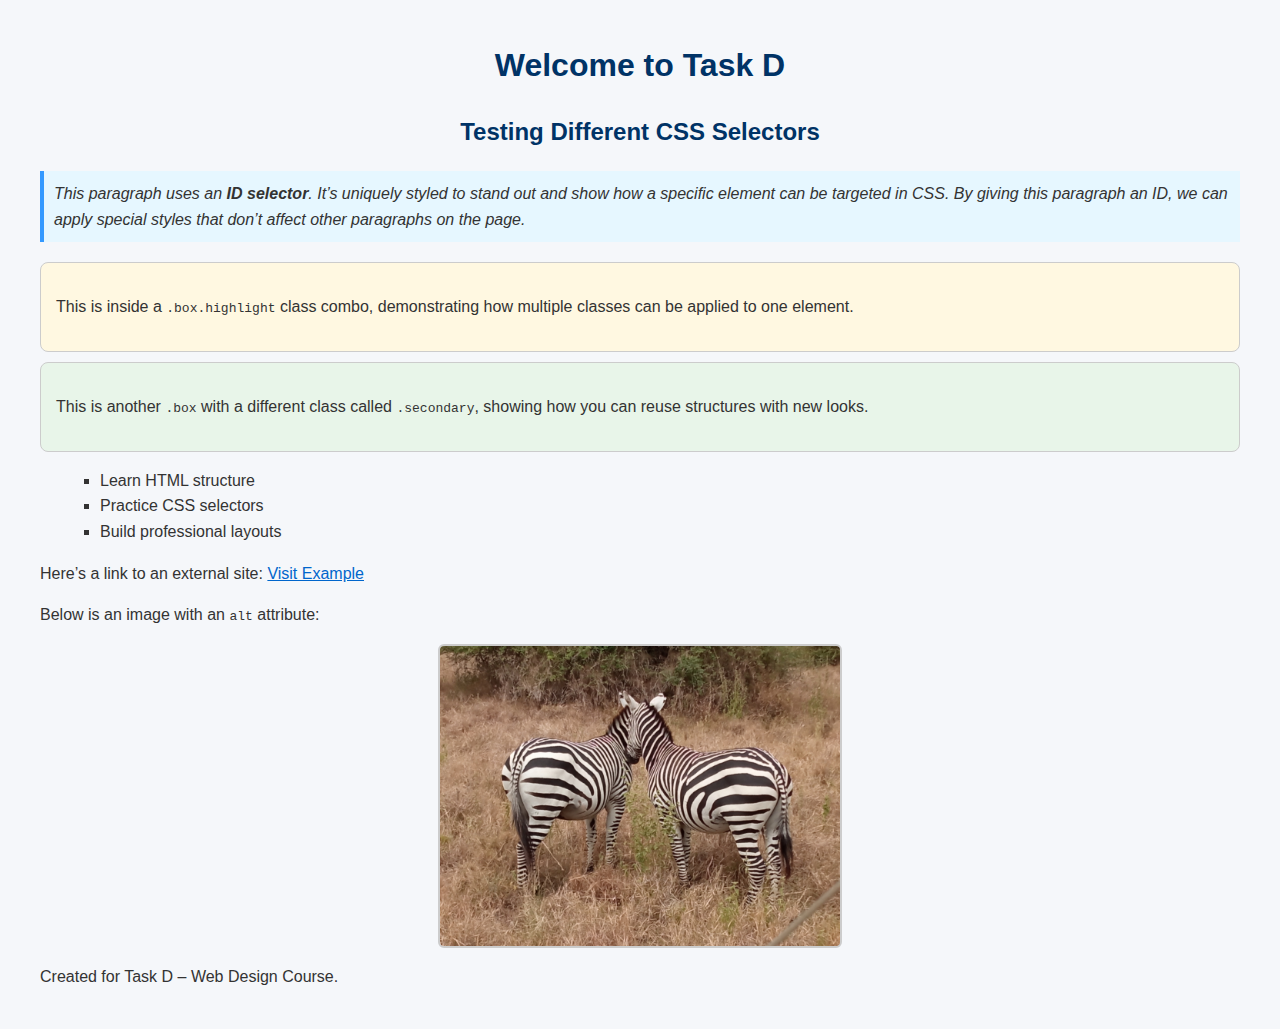
<file: task-d/index.html>
<!--
Author: Mao Dong
Date: 2025-10-07
-->

<!DOCTYPE html>
<html lang="en">
<head>
  <meta charset="UTF-8">
  <meta name="viewport" content="width=device-width, initial-scale=1.0">
  <title>Task D – CSS Selectors</title>
  <link rel="stylesheet" href="style.css">
</head>
<body>
  <header>
    <h1>Welcome to Task D</h1>
    <h2>Testing Different CSS Selectors</h2>
  </header>

  <main>
    <section>
      <p id="special-message">
        This paragraph uses an <strong>ID selector</strong>. It’s uniquely styled to stand out and show how a specific element can be targeted in CSS. 
        By giving this paragraph an ID, we can apply special styles that don’t affect other paragraphs on the page.
      </p>

      <div class="box highlight">
        <p>This is inside a <code>.box.highlight</code> class combo, demonstrating how multiple classes can be applied to one element.</p>
      </div>

      <div class="box secondary">
        <p>This is another <code>.box</code> with a different class called <code>.secondary</code>, showing how you can reuse structures with new looks.</p>
      </div>

      <ul>
        <li>Learn HTML structure</li>
        <li>Practice CSS selectors</li>
        <li>Build professional layouts</li>
      </ul>

      <p>
        Here’s a link to an external site:
        <a href="https://example.com" target="_blank">Visit Example</a>
      </p>

      <p>
        Below is an image with an <code>alt</code> attribute:
      </p>
      <img src="media/zebra.jpg" alt="Two zebras standing in a grassy field" width="400">
    </section>
  </main>

  <footer>
    <p>Created for Task D – Web Design Course.</p>
  </footer>
</body>
</html>
</file>
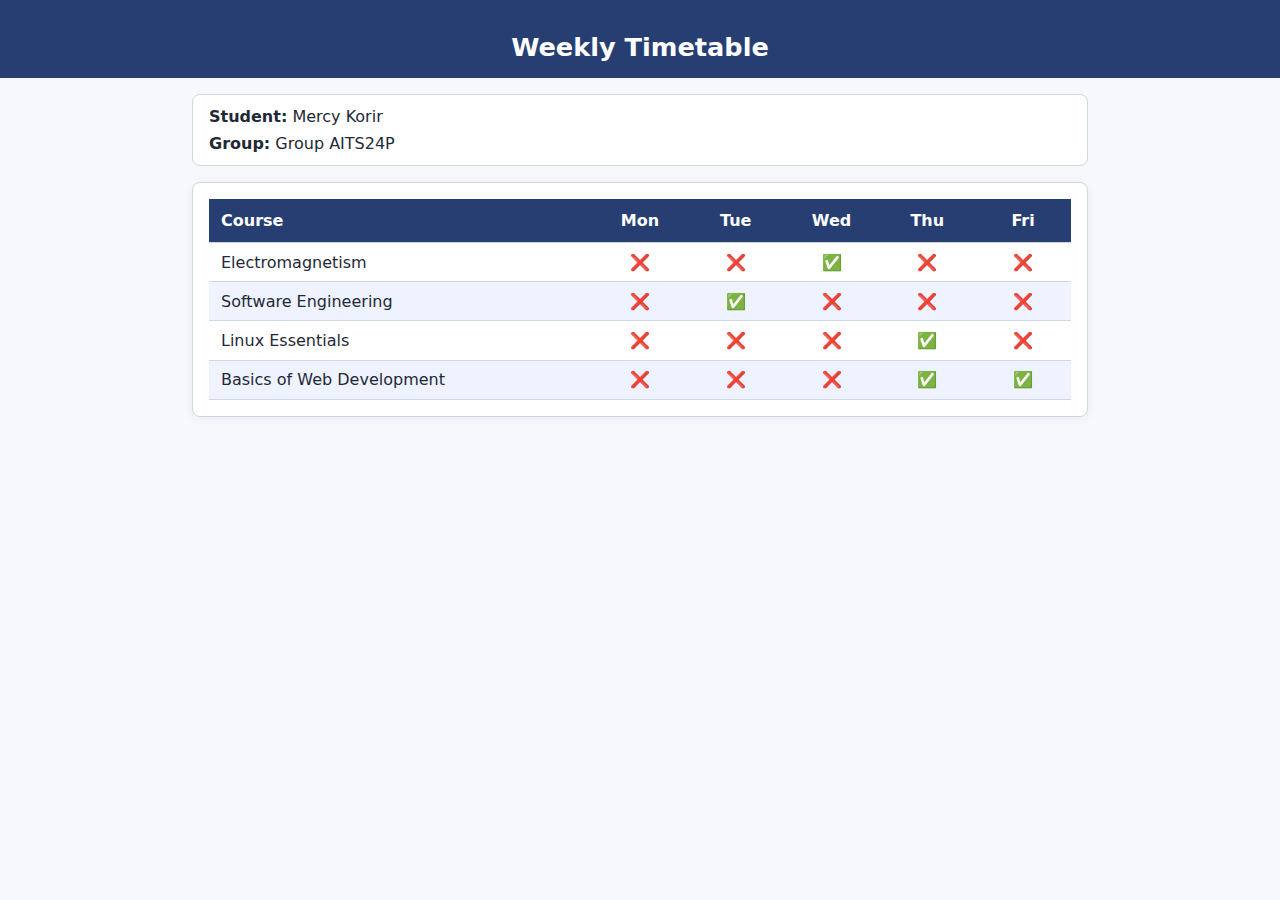
<file: task-e/index.html>
<!DOCTYPE html>
<html lang="en">
<head>
  <meta charset="UTF-8">
  <title>Weekly Timetable</title>
  <link rel="stylesheet" href="style.css">
</head>
<body>
  <!--
    Author: Mercy Korir
    Date: 2025-09-27
  -->

  <header class="site-header">
    <h1>Weekly Timetable</h1>
  </header>

  <main class="content">
    <!-- Student info block: edit the values as needed -->
    <section class="student-info" aria-label="Student information">
      <p><strong>Student:</strong> <span class="student-name">Mercy Korir</span></p>
      <p><strong>Group:</strong> <span class="student-group">Group AITS24P</span></p>
    </section>
    <div class="table-wrap">
      <table class="table">
        <thead>
          <tr>
            <th>Course</th>
            <th>Mon</th>
            <th>Tue</th>
            <th>Wed</th>
            <th>Thu</th>
            <th>Fri</th>
          </tr>
        </thead>
        <tbody>
          <tr>
            <td>Electromagnetism</td>
            <td>&#10060;</td>
            <td>&#10060;</td>
            <td>&#9989;</td>
            <td>&#10060;</td>
            <td>&#10060;</td>
          </tr>
          <tr>
            <td>Software Engineering</td>
            <td>&#10060;</td>
            <td>&#9989;</td>
            <td>&#10060;</td>
            <td>&#10060;</td>
            <td>&#10060;</td>
          </tr>
            <tr>
                <td>Linux Essentials</td>
                <td>&#10060;</td>
                <td>&#10060;</td>
               <td>&#10060;</td>
                <td>&#9989;</td>
                 <td>&#10060;</td>
            </tr>
            <tr>
                <td>Basics of Web Development</td>
                <td>&#10060;</td>
                <td>&#10060;</td>
               <td>&#10060;</td>
                <td>&#9989;</td>
                <td>&#9989;</td>
            </tr>
        </tbody>
      </table>
    </div>
  </main>
</body>
</html>
</file>
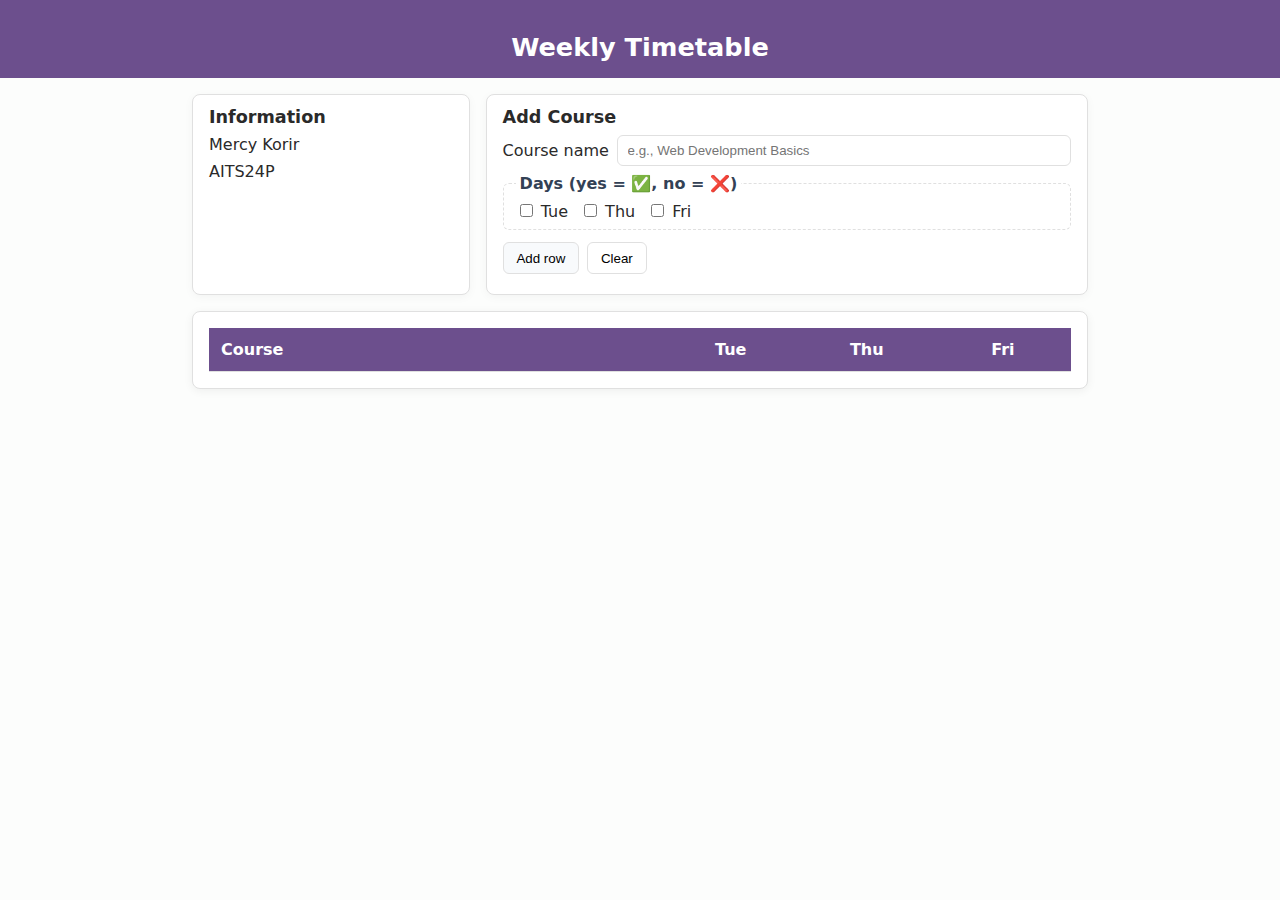
<file: task-f/index.html>
<!DOCTYPE html>
<html lang="en">

<head>
  <meta charset="UTF-8">
  <title>Weekly Timetable</title>
  <link rel="stylesheet" href="style.css">
  <script src="index.js" defer></script>
</head>

<body>
  <!--
    Author: Mercy Korir
    Date: 2025-10-06
  -->

  <header class="site-header">
    <h1>Weekly Timetable</h1>
  </header>

  <main class="content">
    <!-- Top row split into two blocks -->
    <div class="top-grid">
      <!-- Student info (30%) -->
      <section class="student-info" aria-label="Student information">
        <h2 class="student-info-title">Information</h2>
        <p><span class="student-name">Mercy Korir</span></p>
        <p><span class="student-group">AITS24P</span></p>
      </section>

      <!-- Controls (70%): add course + day marks -->
      <section class="controls" aria-label="Add course row">
        <h2 class="controls-title">Add Course</h2>

        <form id="addCourseForm">
          <div class="form-row">
            <label for="courseName">Course name</label>
            <input id="courseName" name="courseName" type="text" required placeholder="e.g., Web Development Basics">
          </div>

          <fieldset class="days-group">
            <legend>Days (yes = &#9989;, no = &#10060;)</legend>
            <label><input type="checkbox" name="day" value="Tue"> Tue</label>
            <label><input type="checkbox" name="day" value="Thu"> Thu</label>
            <label><input type="checkbox" name="day" value="Fri"> Fri</label>
          </fieldset>

          <div class="form-row">
            <button id="addRowBtn" type="submit" class="btn">Add row</button>
            <button id="clearBtn" type="reset" class="btn btn-secondary">Clear</button>
          </div>
        </form>
      </section>
    </div>

    <!-- Table -->
    <div class="table-wrap">
      <table class="table" id="timetable">
        <thead>
          <tr>
            <th>Course</th>
            <th>Tue</th>
            <th>Thu</th>
            <th>Fri</th>
          </tr>
        </thead>
        <tbody>
        </tbody>
      </table>
    </div>
  </main>

</body>

</html>
</file>
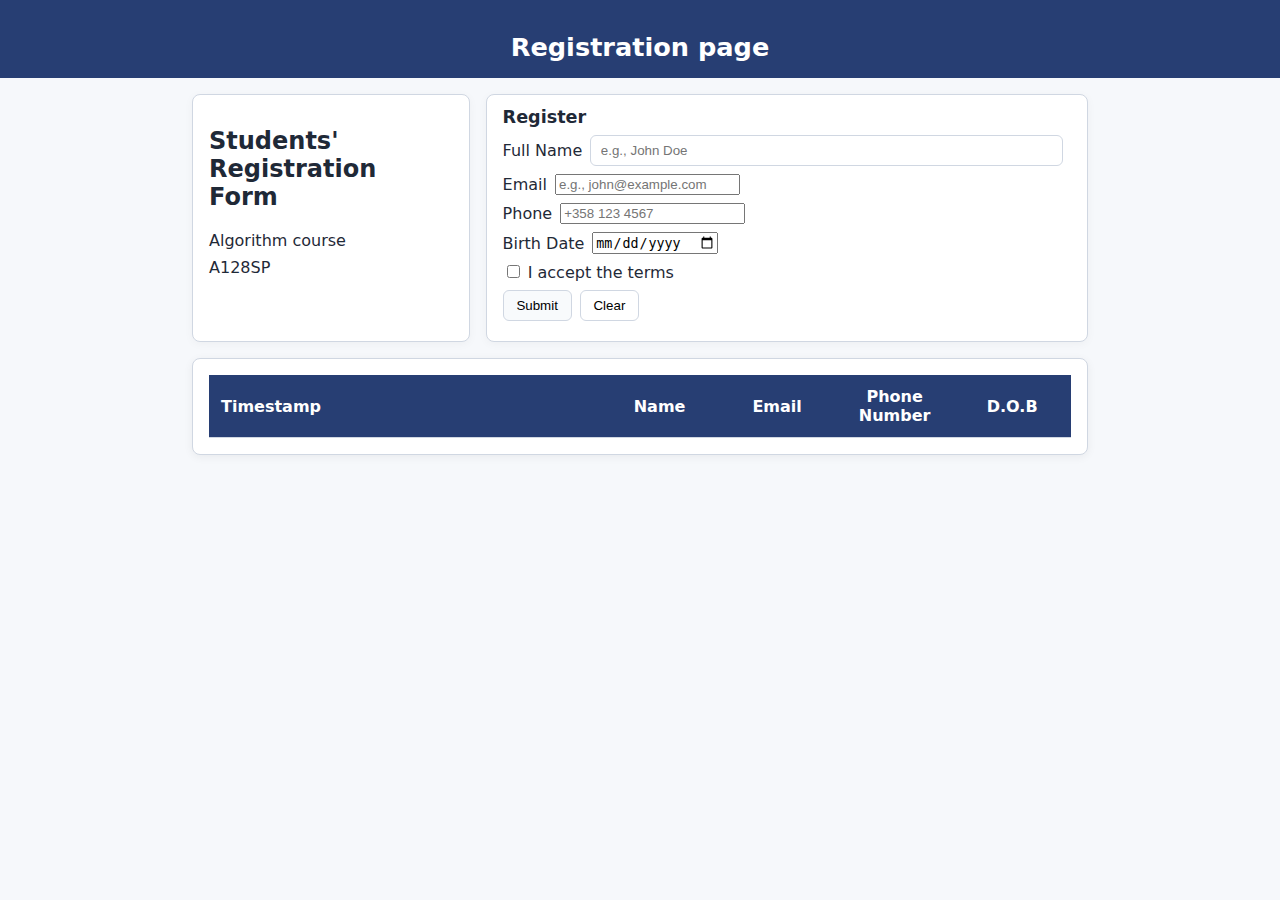
<file: task-g/index.html>
<!DOCTYPE html>
<html lang="en">

<head>
  <meta charset="UTF-8">
  <title>Registration Page</title>
  <link rel="stylesheet" href="style.css">
  <script src="index.js" defer></script>
</head>

<body>
  <!--
    Author: mercy korir
    Date: 2025-11-06
  -->

  <header class="site-header">
    <h1>Registration page</h1>
  </header>

  <main class="content">
    <!-- Top row split into two blocks -->
    <div class="top-grid">
      <!-- Student info (30%) -->
      <section class="student-info" aria-label="Student information">
        <h2 class="Registration">Students' Registration Form</h2>
        <p><span class="course-name">Algorithm course</span></p>
        <p><span class="student-group">A128SP</span></p>
      </section>

      <!-- Controls (70%): add course + day marks -->
      <section class="controls" aria-label="Register">
        <h2 class="controls-title">Register</h2>

       <form id="registerForm">
    <!-- Hidden timestamp -->
    <input type="hidden" id="timestamp" name="timestamp">

        <!-- Full name -->
    <div class="form-row">
      <label for="fullName">Full Name</label>
      <input type="text" id="fullName" name="fullName" placeholder="e.g., John Doe">
      <span class="error" id="fullNameError"></span>
    </div>

    <!-- Email -->
    <div class="form-row">
      <label for="email">Email</label>
      <input type="email" id="email" name="email" placeholder="e.g., john@example.com">
      <span class="error" id="emailError"></span>
    </div>

    <!-- Phone -->
    <div class="form-row">
      <label for="phone">Phone</label>
      <input type="tel" id="phone" name="phone" placeholder="+358 123 4567">
      <span class="error" id="phoneError"></span>
    </div>

    <!-- Birth date -->
    <div class="form-row">
      <label for="birthDate">Birth Date</label>
      <input type="date" id="birthDate" name="birthDate">
      <span class="error" id="birthDateError"></span>
    </div>

    <!-- Terms -->
    <div class="form-row">
      <label>
        <input type="checkbox" id="terms" name="terms">
        I accept the terms
      </label>
      <span class="error" id="termsError"></span>
    </div>


         <div class="form-row">
      <button type="submit" class="btn">Submit</button>
      <button type="reset" class="btn btn-secondary">Clear</button>
    </div>
        </form>
      </section>
    </div>

    <!-- Table -->
    <div class="table-wrap">
      <table class="table" id="timetable">
        <thead>
          <tr>
            <th>Timestamp</th>
            <th>Name</th>
            <th>Email</th>
            <th>Phone Number</th>
            <th>D.O.B</th>
          </tr>
        </thead>
        <tbody>
        </tbody>
      </table>
    </div>
  </main>

</body>

</html>
</file>
<file: task-d/style.css>
/*
Author: Mercy korir
Date: 2025-10-07
*/

/* Element selectors */
body {
  font-family: Arial, sans-serif;
  line-height: 1.6;
  margin: 40px;
  background-color: #f5f7fa;
  color: #333;
}

h1, h2, h3 {
  color: #003366;
  text-align: center;
}

/* ID selector */
#special-message {
  background-color: #e6f7ff;
  border-left: 4px solid #3399ff;
  padding: 10px;
  margin: 20px 0;
  font-style: italic;
}

/* Class selectors */
.box {
  border: 1px solid #ccc;
  padding: 15px;
  border-radius: 8px;
  margin-bottom: 10px;
}

.highlight {
  background-color: #fff8e1;
}

.secondary {
  background-color: #e8f5e9;
}

/* Group selector */
h1, h2, h3 {
  font-family: "Segoe UI", sans-serif;
}

/* Descendant selector */
section ul li {
  list-style-type: square;
  margin-left: 20px;
}

/* Attribute selectors */
a[target="_blank"] {
  color: #0066cc;
  text-decoration: underline;
}

a[target="_blank"]:hover {
  color: #003366;
}

img[alt] {
  border: 2px solid #ccc;
  border-radius: 6px;
  display: block;
  margin: 10px auto;
}
</file>
<file: task-e/style.css>
/*
Author: Mercy korir
Date: 2025-09-27
*/

/* COLOR GUIDELINES
   - Page background: very light gray (#f6f8fb)
   - Main text: dark gray (#1f2937)
   - Header background: deep blue (#273e73), text white
   - Table header row: same deep blue, text white
   - Table rows: alternate white (#fff) / light blue (#eef3ff)
   - Borders: light gray (#d0d7e2)
*/

:root {
  /* Typographic scale via rem for easy scaling */
  --base-size: 1rem;
  --h1-size: 1.6rem;

  /* Colors */
  --page-bg: #f6f8fb;
  --text: #1f2937;
  --brand: #273e73;
  --table-alt: #eef3ff;
  --border: #d0d7e2;

  /* Radius in px */
  --radius: 8px;
}

/* Base page styles (rem font sizing, color, background) */
html, body { height: 100%; }
body {
  margin: 0;
  background: var(--page-bg);
  color: var(--text);
  font-family: system-ui, -apple-system, Segoe UI, Roboto, Arial, sans-serif;
  font-size: var(--base-size);          /* rem */
}

/* Top spacing uses rem (explicit requirement) */
.site-header {
  padding-top: 2rem;                     /* rem */
  padding-bottom: 1rem;                  /* rem */
  background: var(--brand);
  color: #fff;
}
.site-header h1 {
  font-size: var(--h1-size);             /* rem */
  margin: 0;
  text-align: center;                    /* centered title */
}

/* Left & right empty space 15% (content width ~70%) */
.content {
  margin-left: 15%;                      /* % */
  margin-right: 15%;                     /* % */
  padding-top: 1rem;                     /* rem */
  padding-bottom: 2rem;                  /* rem */
}

/* Student info block */
.student-info {
  background: #fff;
  border: 1px solid var(--border);       /* px */
  border-radius: var(--radius);          /* px */
  padding: 0.75rem 1rem;                 /* rem */
  margin: 0 0 1rem 0;                    /* rem */
}
.student-info p {
  margin: 0;
}
.student-info p + p {
  margin-top: 0.5rem;                    /* rem */
}

/* Table container */
.table-wrap {
  background: #fff;
  border: 1px solid var(--border);       /* px */
  border-radius: var(--radius);          /* px */
  padding: 1rem;                         /* rem */
  overflow-x: auto;
  box-shadow: 0 2px 10px rgba(0,0,0,0.06);
}

/* Table */
.table {
  width: 100%;                           /* % */
  border-collapse: collapse;
  font-size: 1rem;                       /* rem */
}

/* Header cells */
.table thead th {
  background: var(--brand);
  color: #fff;
  text-align: left;
  padding: 0.75rem;                      /* rem */
  border-bottom: 1px solid var(--border);/* px */
}

/* Body cells */
.table tbody td {
  padding: 0.6rem 0.75rem;               /* rem */
  border-bottom: 1px solid var(--border);/* px */
}

/* Alternate row color */
.table tbody tr:nth-child(even) {
  background: var(--table-alt);
}

/* Column widths:
   - First column (Course) wider
   - Other columns share remaining space
*/
.table thead th:nth-child(1),
.table tbody td:nth-child(1) {
  width: 40%;
}
.table thead th:nth-child(n+2),
.table tbody td:nth-child(n+2) {
  width: 10%;
  text-align: center; 
}


/* ≤ 768px: margins 5%, show only student-info + table */
@media (max-width: 768px) {
  .content { margin-left: 5%; margin-right: 5%; }
  .site-header,
  .intro,
  .other-content { display: none; }
  .student-info,
  .table-wrap { display: block; }
}

/* ≤ 640px: margins 1%, show only the table */
@media (max-width: 640px) {
  .content { margin-left: 1%; margin-right: 1%; }
  .student-info { display: none; }
}
</file>
<file: task-f/style.css>
/*
Author: Mercy Korir
Date: 2025-10-30
*/

/* COLOR GUIDELINES
   - Page background: very light gray (#f6f8fb)
   - Main text: dark gray (#1f2937)
   - Header background: deep blue (#273e73), text white
   - Table header row: same deep blue, text white
   - Table rows: alternate white (#fff) / light blue (#eef3ff)
   - Borders: light gray (#d0d7e2)
*/

:root {
  --base-size: 1rem;
  --h1-size: 1.6rem;

 --page-bg: #fcfdfc;
  --text: #2a2a2a;
  --brand: #6c4f8d;
  --table-alt: #f9f5ff;
  --border: #e0e0e0;;

  --radius: 8px;
}

html,
body {
  height: 100%;
}

body {
  margin: 0;
  background: var(--page-bg);
  color: var(--text);
  font-family: system-ui, -apple-system, Segoe UI, Roboto, Arial, sans-serif;
  font-size: var(--base-size);
}

/* Header */
.site-header {
  padding-top: 2rem;
  padding-bottom: 1rem;
  background: var(--brand);
  color: #fff;
}

.site-header h1 {
  font-size: var(--h1-size);
  margin: 0;
  text-align: center;
}

/* Content container with side margins */
.content {
  margin-left: 15%;
  margin-right: 15%;
  padding-top: 1rem;
  padding-bottom: 2rem;
}

/* --- NEW: top row split (50% + 50%) --- */
.top-grid {
  display: flex;
  gap: 1rem;
  margin-bottom: 1rem;
}

.student-info,
.controls {
  background: #fff;
  border: 1px solid var(--border);
  border-radius: var(--radius);
  padding: 0.75rem 1rem;
  box-shadow: 0 2px 10px rgba(0, 0, 0, 0.04);
}

.student-info {
  flex: 1 1 30%;
}

.controls {
  flex: 1 1 70%;
}

.student-info p {
  margin: 0;
}

.student-info p+p {
  margin-top: 0.5rem;
}

.controls-title,
.student-info-title {
  margin: 0 0 0.5rem 0;
  font-size: 1.1rem;
}

.form-row {
  display: flex;
  gap: 0.5rem;
  align-items: center;
  margin: 0.5rem 0;
}

.form-row input[type="text"] {
  flex: 1 1 auto;
  padding: 0.45rem 0.6rem;
  border: 1px solid var(--border);
  border-radius: 6px;
}

.days-group {
  margin: 0.5rem 0 0.75rem;
  border: 1px dashed var(--border);
  border-radius: 6px;
  padding: 0.5rem 0.75rem;
  display: flex;
  flex-wrap: wrap;
  gap: 0.75rem;
}

.days-group legend {
  padding: 0 0.25rem;
  font-weight: 600;
  color: #334155;
}

.btn {
  padding: 0.45rem 0.8rem;
  border: 1px solid var(--border);
  border-radius: 6px;
  background: #f8fafc;
  cursor: pointer;
}

.btn:hover {
  background: #eef2f7;
}

.btn-secondary {
  background: #ffffff;
}

/* Table container */
.table-wrap {
  background: #fff;
  border: 1px solid var(--border);
  border-radius: var(--radius);
  padding: 1rem;
  overflow-x: auto;
  box-shadow: 0 2px 10px rgba(0, 0, 0, 0.06);
}

/* Table */
.table {
  width: 100%;
  border-collapse: collapse;
  font-size: 1rem;
}

/* Header cells */
.table thead th {
  background: var(--brand);
  color: #fff;
  text-align: left;
  padding: 0.75rem;
  border-bottom: 1px solid var(--border);
}

/* Body cells */
.table tbody td {
  padding: 0.6rem 0.75rem;
  border-bottom: 1px solid var(--border);
}

/* Alternate row color */
.table tbody tr:nth-child(even) {
  background: var(--table-alt);
}

/* Column widths: 40% + 12%*5 = 100% */
.table thead th:nth-child(1),
.table tbody td:nth-child(1) {
  width: 40%;
}

.table thead th:nth-child(n+2),
.table tbody td:nth-child(n+2) {
  width: 12%;
  text-align: center;
}

/* Small screens: stack the top blocks */
@media (max-width: 860px) {
  .content {
    margin-left: 5%;
    margin-right: 5%;
  }

  .top-grid {
    flex-direction: column;
  }
}

/* ≤ 768px: margins 5% */
@media (max-width: 768px) {
  .content {
    margin-left: 5%;
    margin-right: 5%;
  }

  .site-header,
  .intro,
  .other-content {
    display: none;
  }

  .student-info,
  .table-wrap {
    display: block;
  }
}

/* ≤ 640px: margins 1%, show only the table */
@media (max-width: 640px) {
  .content {
    margin-left: 1%;
    margin-right: 1%;
  }

  .student-info {
    display: none;
  }
}
</file>
<file: task-g/style.css>
/*
Author: Mercy Korir
Date: 2025-11-06
*/

/* COLOR GUIDELINES
   - Page background: very light gray (#f6f8fb)
   - Main text: dark gray (#1f2937)
   - Header background: deep blue (#273e73), text white
   - Table header row: same deep blue, text white
   - Table rows: alternate white (#fff) / light blue (#eef3ff)
   - Borders: light gray (#d0d7e2)
*/

:root {
  --base-size: 1rem;
  --h1-size: 1.6rem;

  --page-bg: #f6f8fb;
  --text: #1f2937;
  --brand: #273e73;
  --table-alt: #eef3ff;
  --border: #d0d7e2;

  --radius: 8px;
}

html,
body {
  height: 100%;
}

body {
  margin: 0;
  background: var(--page-bg);
  color: var(--text);
  font-family: system-ui, -apple-system, Segoe UI, Roboto, Arial, sans-serif;
  font-size: var(--base-size);
}

/* Header */
.site-header {
  padding-top: 2rem;
  padding-bottom: 1rem;
  background: var(--brand);
  color: #fff;
}

.site-header h1 {
  font-size: var(--h1-size);
  margin: 0;
  text-align: center;
}

/* Content container with side margins */
.content {
  margin-left: 15%;
  margin-right: 15%;
  padding-top: 1rem;
  padding-bottom: 2rem;
}

/* --- NEW: top row split (50% + 50%) --- */
.top-grid {
  display: flex;
  gap: 1rem;
  margin-bottom: 1rem;
}

.student-info,
.controls {
  background: #fff;
  border: 1px solid var(--border);
  border-radius: var(--radius);
  padding: 0.75rem 1rem;
  box-shadow: 0 2px 10px rgba(0, 0, 0, 0.04);
}

.student-info {
  flex: 1 1 30%;
}

.controls {
  flex: 1 1 70%;
}

.student-info p {
  margin: 0;
}

.student-info p+p {
  margin-top: 0.5rem;
}

.controls-title,
.student-info-title {
  margin: 0 0 0.5rem 0;
  font-size: 1.1rem;
}

.form-row {
  display: flex;
  gap: 0.5rem;
  align-items: center;
  margin: 0.5rem 0;
}

.form-row input[type="text"] {
  flex: 1 1 auto;
  padding: 0.45rem 0.6rem;
  border: 1px solid var(--border);
  border-radius: 6px;
}

.days-group {
  margin: 0.5rem 0 0.75rem;
  border: 1px dashed var(--border);
  border-radius: 6px;
  padding: 0.5rem 0.75rem;
  display: flex;
  flex-wrap: wrap;
  gap: 0.75rem;
}

.days-group legend {
  padding: 0 0.25rem;
  font-weight: 600;
  color: #334155;
}

.btn {
  padding: 0.45rem 0.8rem;
  border: 1px solid var(--border);
  border-radius: 6px;
  background: #f8fafc;
  cursor: pointer;
}

.btn:hover {
  background: #eef2f7;
}

.btn-secondary {
  background: #ffffff;
}

/* Table container */
.table-wrap {
  background: #fff;
  border: 1px solid var(--border);
  border-radius: var(--radius);
  padding: 1rem;
  overflow-x: auto;
  box-shadow: 0 2px 10px rgba(0, 0, 0, 0.06);
}

/* Table */
.table {
  width: 100%;
  border-collapse: collapse;
  font-size: 1rem;
}

/* Header cells */
.table thead th {
  background: var(--brand);
  color: #fff;
  text-align: left;
  padding: 0.75rem;
  border-bottom: 1px solid var(--border);
}

/* Body cells */
.table tbody td {
  padding: 0.6rem 0.75rem;
  border-bottom: 1px solid var(--border);
}

/* Alternate row color */
.table tbody tr:nth-child(even) {
  background: var(--table-alt);
}

/* Column widths: 40% + 12%*5 = 100% */
.table thead th:nth-child(1),
.table tbody td:nth-child(1) {
  width: 40%;
}

.table thead th:nth-child(n+2),
.table tbody td:nth-child(n+2) {
  width: 12%;
  text-align: center;
}

/* Small screens: stack the top blocks */
@media (max-width: 860px) {
  .content {
    margin-left: 5%;
    margin-right: 5%;
  }

  .top-grid {
    flex-direction: column;
  }
}

/* ≤ 768px: margins 5% */
@media (max-width: 768px) {
  .content {
    margin-left: 5%;
    margin-right: 5%;
  }

  .site-header,
  .intro,
  .other-content {
    display: none;
  }

  .student-info,
  .table-wrap {
    display: block;
  }
}

/* ≤ 640px: margins 1%, show only the table */
@media (max-width: 640px) {
  .content {
    margin-left: 1%;
    margin-right: 1%;
  }

  .student-info {
    display: none;
  }
}
</file>
